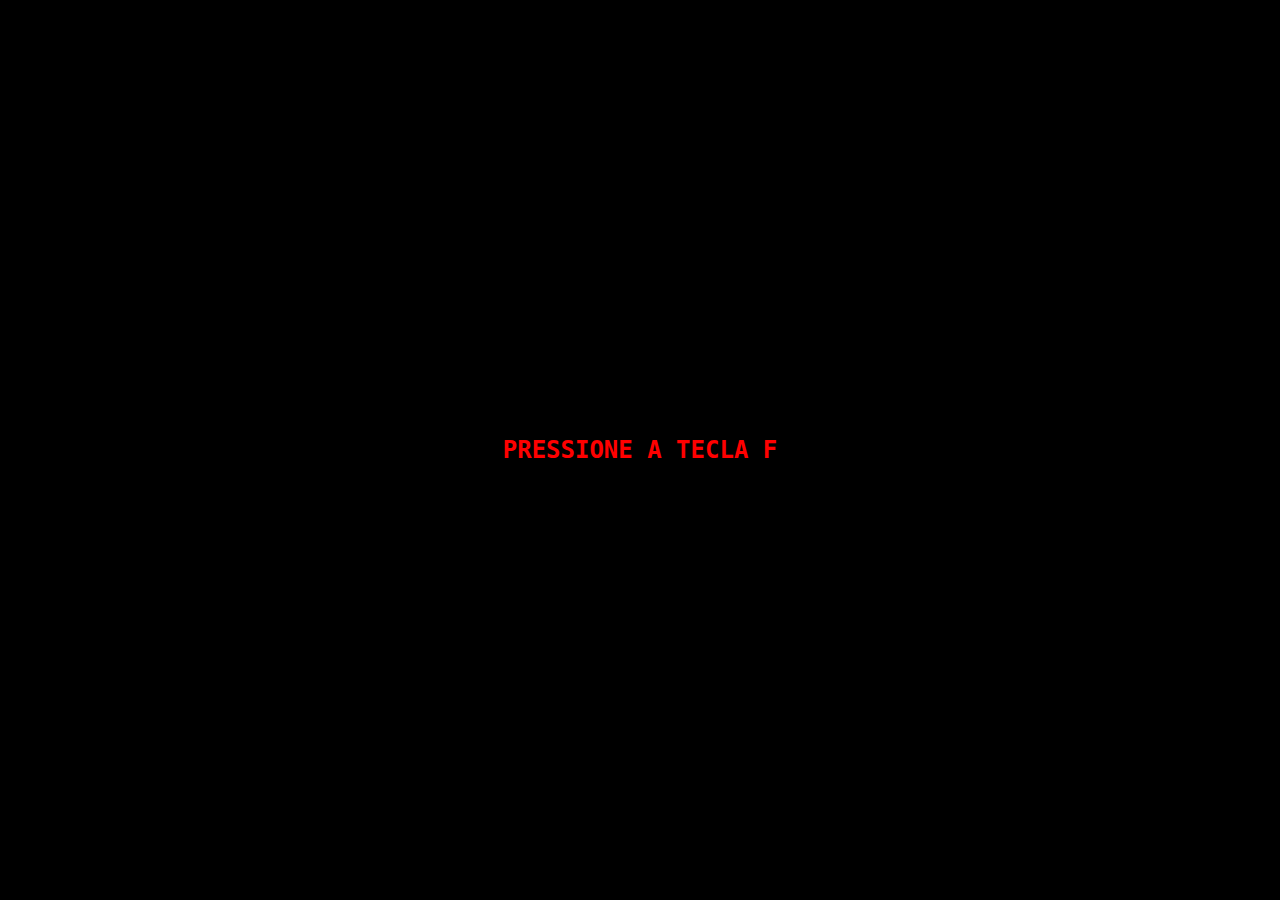
<file: index.html>
<!DOCTYPE html>
<html lang="pt-BR">
  <head>
    <meta charset="UTF-8" />
    <meta name="viewport" content="width=, initial-scale=1.0" />
    <title>Outlast Showcase</title>
    <link rel="icon" type="image/png" href="./img/icon.png" />
    <link rel="stylesheet" href="./css/style.css" />
    <link
      href="https://cdn.jsdelivr.net/npm/bootstrap@5.3.0/dist/css/bootstrap.min.css"
      rel="stylesheet"
      integrity="sha384-9ndCyUaIbzAi2FUVXJi0CjmCapSmO7SnpJef0486qhLnuZ2cdeRhO02iuK6FUUVM"
      crossorigin="anonymous"
    />
  </head>
  <body>
    <div id="overlay"></div>
    <div id="background-overlay"></div>
    <div id="left-container"></div>
    <div id="right-container"></div>
    <img
      id="background-image"
      src="./img/walrider_2.jfif"
      alt="Background Image"
    />
    <div id="press-f-text">PRESSIONE A TECLA F</div>
    <div id="red-ball"></div>
    <div id="rec-timer-container">
      <div id="timer">00:00:00:00</div>
      <div id="rec-text-container">
        <div id="rec-text">REC</div>

        <button id="barrel-button">
          <img src="./img/Red_Barrels-Index.png" alt="barrel-button" />
        </button>
        <div id="sidebar">
          <ul id="sidebar-text">
            <a class="sidebar-links" href=""><li>Outlast</li></a>
            <a class="sidebar-links" href="login.html"><li>Login</li></a>
            <a class="sidebar-links" href="sobreNos.html"><li>Sobre nós</li></a>
            <a class="sidebar-links" href="confidencial.html"
              ><li>Confidencial</li></a
            >
          </ul>
        </div>

        <div id="image-hd-container">
          <img id="image-hd" src="./img/hd_icon.png" alt="Hd" />
        </div>

        <div id="auto">
          <span id="auto-text">AUTO</span>
        </div>

        <div id="Outlast">
          <img id="outlast-title" src="./img/outlast-title.png" alt="title" />
        </div>

        <div>
          <blockquote id="text-container">
            Outlast é um jogo de terror psicológico que coloca os jogadores em
            uma experiência intensa e angustiante. A história se passa em um
            antigo asilo abandonado, conhecido como Mount Massive Asylum, onde
            os jogadores assumem o papel de um jornalista investigativo chamado
            Miles Upshur. A ideia principal do jogo é a sobrevivência em um
            ambiente hostil e a exploração dos horrores que se escondem nos
            corredores escuros do asilo. O jogo utiliza elementos de
            furtividade, resolução de quebra- cabeças e perseguições para criar
            uma atmosfera de medo constante. O foco principal de Outlast está na
            narrativa imersiva e no uso de uma mecânica de jogo em primeira
            pessoa para aumentar a sensação de vulnerabilidade do jogador. A
            ausência de armas de combate e a necessidade de se esconder dos
            inimigos criam uma atmosfera de tensão constante.
          </blockquote>
        </div>

        <button id="muteButton"></button>

        <audio id="sound-effect" src="./etc/camera_sound.mp3"></audio>
        <audio id="myAudio" src="./etc/breathing.mp3" loop></audio>

        <script src="./js/script.js"></script>
        <script
          src="https://cdn.jsdelivr.net/npm/bootstrap@5.3.0/dist/js/bootstrap.bundle.min.js"
          integrity="sha384-geWF76RCwLtnZ8qwWowPQNguL3RmwHVBC9FhGdlKrxdiJJigb/j/68SIy3Te4Bkz"
          crossorigin="anonymous"
        ></script>
      </div>
    </div>
  </body>
</html>
</file>
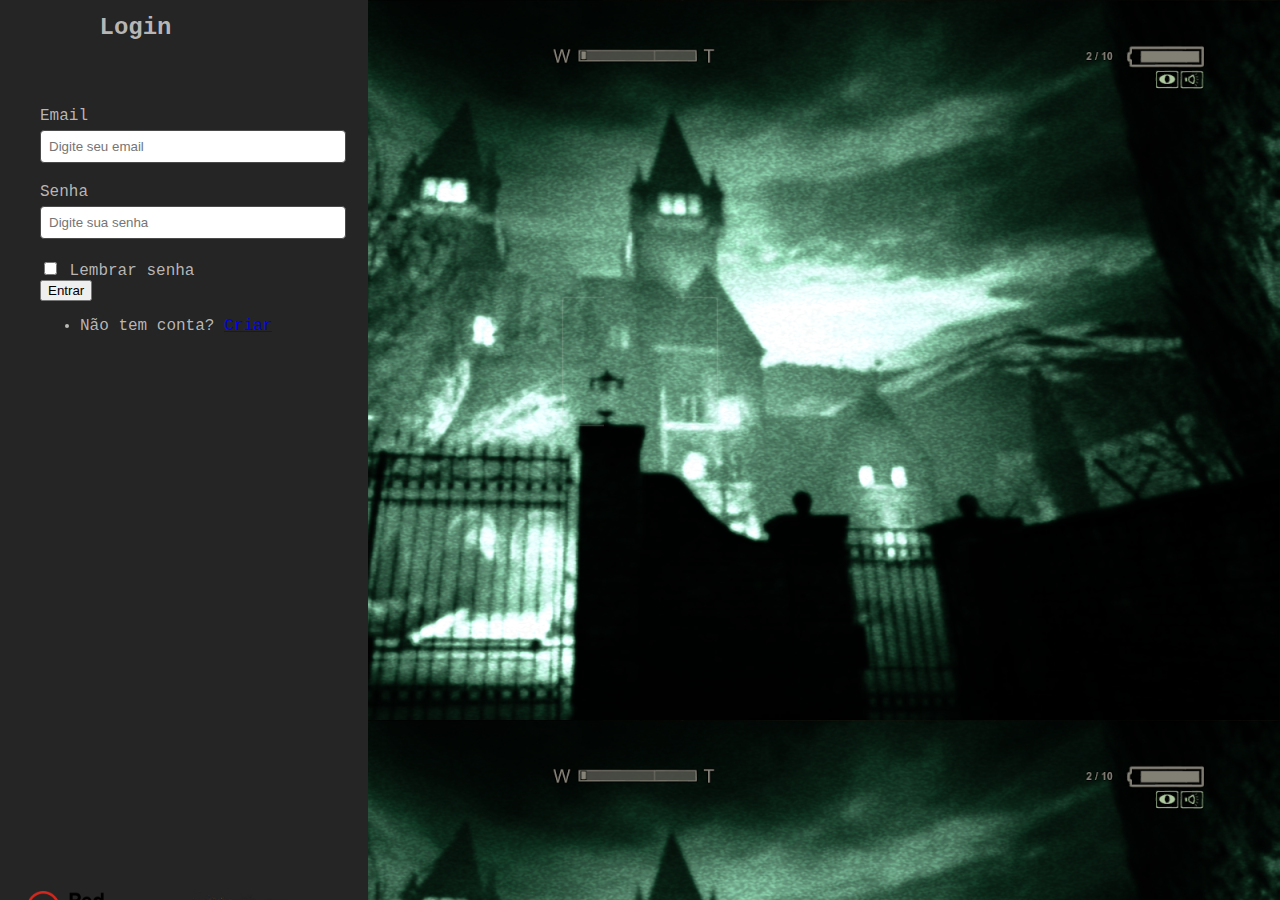
<file: login.html>
<!DOCTYPE html>
<html lang="pt-BR">
  <head>
    <meta charset="UTF-8" />
    <meta name="viewport" content="width=device-width, initial-scale=1.0" />
    <title>Outlast Showcase - Login</title>
    <link rel="icon" type="image/png" href="./img/icon.png" />
    <link rel="stylesheet" href="./css/styleLogin.css" />
    <link
      href="https://cdn.jsdelivr.net/npm/bootstrap@5.3.0/dist/css/bootstrap.min.css"
      rel="stylesheet"
      integrity="sha384-9ndCyUaIbzAi2FUVXJi0CjmCapSmO7SnpJef0486qhLnuZ2cdeRhO02iuK6FUUVM"
      crossorigin="anonymous"
    />
  </head>

  <body>
    <div class="sidebar">
      <h2 class="sidebar-h2">Login</h2>
      <form class="form" method="post">
        <div class="mb-3 form-group">
          <label for="email" class="form-label">Email</label>
          <input
            type="email"
            class="form-control"
            id="email"
            name="email"
            placeholder="Digite seu email"
            required="true"
          />
        </div>

        <div class="mb-4 form-group">
          <label for="password" class="form-label">Senha</label>
          <div class="password-show">
            <input
              type="password"
              class="form-control"
              id="password"
              name="password"
              placeholder="Digite sua senha"
              required="true"
            />
            <img
              src="./img/view-eye-svgrepo-com.svg"
              alt="show-pass"
              id="show-pass"
              onclick="mostrarSenha()"
            />
          </div>
        </div>

        <div class="container mb-3 form-check">
          <div class="row">
            <div class="col-7">
              <input
                type="checkbox"
                class="form-check-input"
                id="remember-pass"
              />
              <label class="form-check-label" for="remember-pass"
                >Lembrar senha</label
              >
            </div>
            <div class="col-4">
              <button type="submit" class="btn btn-secondary btn-entrar">
                Entrar
              </button>
            </div>
          </div>
        </div>

        <ul class="login-utils">
          <li>
            <span class="text1"> Não tem conta? </span>

            <a href="cadastro.html" class="text2"> Criar </a>
          </li>
        </ul>
      </form>

      <button class="redBarrels-button">
        <a href="sobreNos.html"
          ><img src="./img/Red_Barrels.png" alt="Red Barrels"
        /></a>
      </button>

      <button class="outlast-button">
        <a href="index.html"
          ><img src="./img/outlast-icon.png" alt="outlast icon"
        /></a>
      </button>
    </div>

    <script src="./js/scriptLogin.js"></script>

    <script
      src="https://cdn.jsdelivr.net/npm/bootstrap@5.3.0/dist/js/bootstrap.bundle.min.js"
      integrity="sha384-geWF76RCwLtnZ8qwWowPQNguL3RmwHVBC9FhGdlKrxdiJJigb/j/68SIy3Te4Bkz"
      crossorigin="anonymous"
    ></script>
  </body>
</html>
</file>
<file: css/style.css>
* {
  background-color: black;
}

body {
  margin: 0;
  overflow: hidden;
  background-color: black;
  transition: filter 0.3s ease;
}

body.blur-effect {
  filter: blur(5px);
}

#overlay {
  position: fixed;
  top: 0;
  left: 0;
  width: 100%;
  height: 100%;
  background-color: transparent;
  z-index: 9999;
  opacity: 1;
  pointer-events: none;
  animation: revealOverlay 1s forwards;
}

@keyframes revealOverlay {
  0% {
    opacity: 1;
  }
  100% {
    opacity: 0;
  }
}

#background-image {
  position: fixed;
  top: 0;
  left: 0;
  width: 100%;
  height: 100%;
  opacity: 0;
  pointer-events: none;
  transition: opacity 1s;
}

body.reveal #background-image {
  opacity: 1;
}

#press-f-text {
  position: fixed;
  font-family: monospace;
  top: 50%;
  left: 50%;
  transform: translate(-50%, -50%);
  font-size: 24px;
  font-weight: bold;
  color: red;
  animation: blinkText 1s infinite;
}

@keyframes blinkText {
  0%,
  49% {
    opacity: 0;
  }
  50%,
  100% {
    opacity: 1;
  }
}

#red-ball {
  position: fixed;
  top: 20px;
  left: 20px;
  width: 20px;
  height: 20px;
  background-color: red;
  border-radius: 50%;
  opacity: 0;
  animation: blinkBall 1s infinite;
}

@keyframes blinkBall {
  0%,
  49% {
    opacity: 0;
  }
  50%,
  100% {
    opacity: 1;
  }
}

body.reveal #red-ball {
  opacity: 1;
}

#rec-text-container {
  position: fixed;
  top: 20px;
  left: 50px;
  display: none;
}

body.reveal #rec-text-container {
  display: block;
}

#rec-text {
  color: red;
  font-size: 16px;
  font-weight: bold;
  font-family: monospace;
}

#rec-timer-container {
  display: none;
  position: absolute;
  top: 17px;
  left: 100px;
  color: red;
  font-size: 14px;
  font-family: "Courier New", Courier, monospace;
}

#timer {
  margin-top: 5px;
}

#barrel-button {
  position: fixed;
  top: 60px;
  left: 10px;
  border: none;
  background-color: transparent;
  cursor: pointer;
}

#barrel-button img {
  width: 50px;
  height: 50px;
  transition: transform 0.3s ease;
}

#barrel-button:hover img {
  transform: scale(1.1);
}

#sidebar {
  position: fixed;
  top: 120px;
  left: 10px;
  width: 200px;
  background-color: rgb(230, 226, 226);
  display: none;
  z-index: 10;
}

#sidebar ul {
  list-style-type: none;
  padding: 0;
  margin: 0;
}

#sidebar ul li {
  padding: 10px;
  cursor: pointer;
}

#sidebar ul li:hover {
  background-color: rgb(252, 252, 252);
}

#sidebar-text {
  background-color: white;
  font-family: monospace;
  color: rgb(85, 85, 85);
}

.sidebar-links {
  text-decoration: none;
  color: rgb(76, 226, 169);
}

#barrel-button.active + #sidebar {
  display: block;
}

#image-hd-container {
  position: fixed;
  bottom: 100px;
  left: 20px;
  padding: 0;
  margin: 0;
}

#image-hd {
  width: 50px;
  height: 50px;
  display: block;
}

#auto {
  position: fixed;
  bottom: 60px;
  left: 20px;
  display: inline-block;
  background-color: rgb(228, 228, 228);
  border-radius: 5px;
  padding: 8px;
}

#auto-text {
  background-color: white;
  color: black;
  font-family: sans-serif;
  font-weight: 900;
}

#outlast-title {
  display: block;
  position: fixed;
  top: 5px;
  right: 20px;
  height: 170px;
  width: 410px;
}

#text-container {
  display: block;
  position: fixed;
  top: 130px;
  right: 80px;
  font-family: "Courier New", Courier, monospace;
  color: aliceblue;
  font-size: 14.3px;
  white-space: pre-line;
}

#showcase-text {
  display: block;
  position: fixed;
  bottom: 40px;
  right: 20px;
  width: 10;
  height: 50;
}

#muteButton {
  color: white;
  position: fixed;
  bottom: 10px;
  left: 20px;
  width: 40px;
  height: 40px;
  background-image: url("../img/mute-icon.png");
  background-size: cover;
  background-repeat: no-repeat;
  background-position: center;
  border: none;
  outline: none;
  cursor: pointer;
}
</file>
<file: css/styleLogin.css>
body {
  background-image: url("../img/Outlast_00.png");
  position: fixed;
  margin: 0;
  background-size: cover;
}

.sidebar {
  width: 32vh;
  height: 100vh;
  background-color: #252525;
  position: fixed;
  left: 0;
  top: 0;
  padding: 40px;
  font-family: "Courier New", Courier, monospace;
  color: rgba(189, 187, 186, 0.993);
}

.sidebar-h2 {
  display: inline-block;
  position: relative;
  top: -4vh;
  right: -5.5vh;
  margin-top: 0px;
  padding: 10px;
}

.form-group {
  margin-bottom: 20px;
}

.form-group label {
  display: block;
  margin-bottom: 5px;
}

.form-group input {
  width: 100%;
  padding: 8px;
  border: 1px solid #4b4a4a;
  border-radius: 4px;
}

.redBarrels-button {
  position: absolute;
  bottom: 50px;
  left: 20px;
  width: 120px;
  height: 40px;
  border: none;
  background: transparent;
  cursor: pointer;
  transition: transform 0.2s;
}

.redBarrels-button img {
  width: 100%;
  height: 100%;
}

.redBarrels-button:hover {
  transform: scale(1.2);
}

.outlast-button {
  position: absolute;
  bottom: 50px;
  left: 180px;
  width: 120px;
  height: 40px;
  border: none;
  background: transparent;
  cursor: pointer;
  transition: transform 0.2s;
}

.outlast-button img {
  width: 100%;
  height: 100%;
}

.outlast-button:hover {
  transform: scale(1.2);
}

.password-show {
  position: relative;
}

#show-pass {
  position: fixed;
  bottom: 74.6vh;
  right: 162vh;
}

.btn-entrar {
  position: relative;
}

.btn-cadastrar {
  position: relative;
}
</file>
